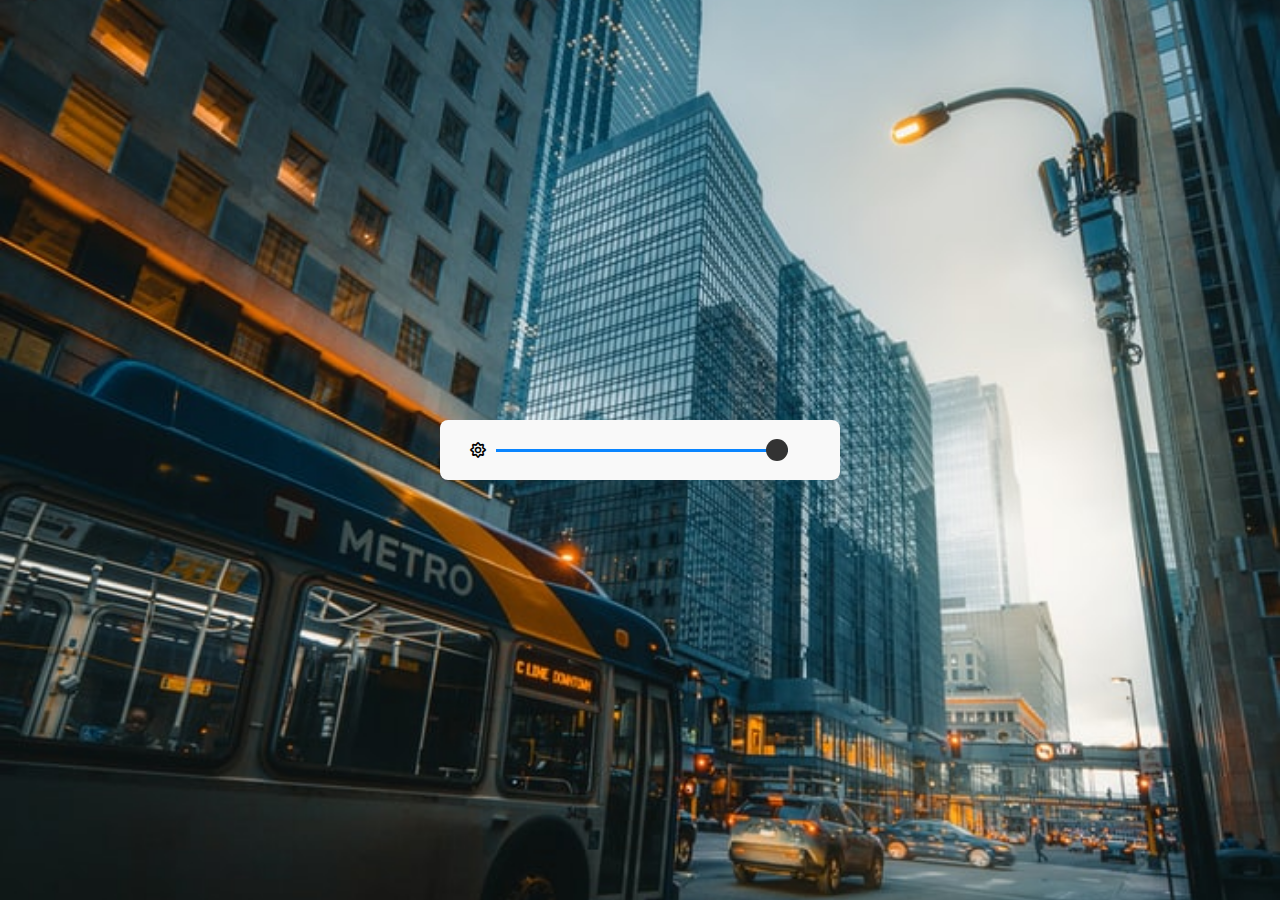
<file: Brightness/index.html>
<!DOCTYPE html>
<html lang="en" dir="ltr">
  <head>
    <meta charset="utf-8">
    <title></title>
    <link rel="stylesheet" href="style.css">
    <link rel="stylesheet" href="https://cdnjs.cloudflare.com/ajax/libs/font-awesome/5.12.1/css/all.min.css">
  </head>
  <body>
    <div class="container">
      <div class="brightness-box">
        <i class="far fa-sun"></i>
        <input type="range" id="range" min="10" max="100" value="100">
        <i class="asf fa-sun"></i>
      </div>
    </div>

    <script>
      rangeInput = document.getElementById('range');
      container = document.getElementsByClassName('container')[0];

      rangeInput.addEventListener("change",function(){
        container.style.filter = "brightness(" + rangeInput.value + "%)";
      });
    </script>
  </body>
</html>
</file>
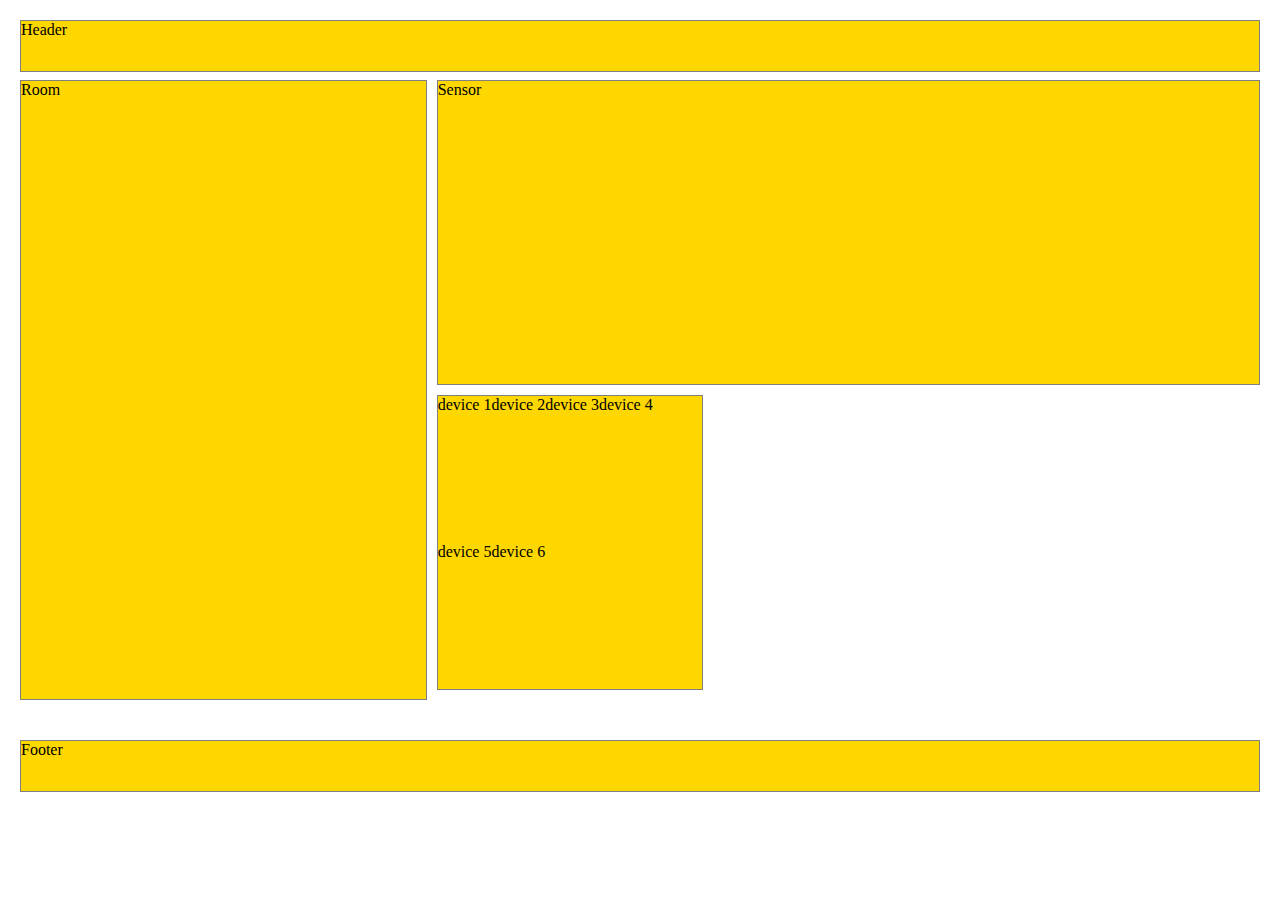
<file: layout.html>
<!DOCTYPE html>
<html lang="en">
<head>
    <meta charset="UTF-8">
    <meta http-equiv="X-UA-Compatible" content="IE=edge">
    <meta name="viewport" content="width=device-width, initial-scale=1.0">
    <title> LAYOUT SMART HOME</title>
    <link rel="stylesheet" href="/layout.css">

</head>
<body>
    <div class=" container">
         <div class=" header lt">Header</div>
        <div class=" menu_room lt">Room</div>
         <div class=" sensor lt">Sensor</div>
        <div class=" device lt">
              <div class="device1">device 1 </div>
              <div class="device2">device 2 </div>
              <div class="device3">device 3 </div>
              <div class="device4">device 4 </div>
              <div class="device5">device 5 </div>
              <div class="device6">device 6 </div>
        </div>
        </div>
    
                <div class=" footer lt">Footer</div>
    </div>
</body>
</html>
</file>
<file: Brightness/style.css>
*{
  margin: 0;
  padding: 0;
  box-sizing: border-box;
}

.container{
  background: url(bg.jpg) no-repeat center;
  min-height: 100vh;
  background-size: cover;
  display: flex;
  align-items: center;
  justify-content: center;
}

.brightness-box{
  width: 400px;
  height: 60px;
  background: #f9f9f9;
  border-radius: 8px;
  padding: 0 20px;
  display: flex;
  align-items: center;
  justify-content: space-between;
}

.brightness-box i{
  margin: 0 10px;
}

#range{
  width: 100%;
  -webkit-appearance: none;
  background: #0a85ff;
  height: 3px;
  outline: none;
}

#range::-webkit-slider-thumb{
  -webkit-appearance: none;
  width: 22px;
  height: 22px;
  background: #333;
  border-radius: 50%;
  cursor: pointer;
}
</file>
<file: layout.css>
*{
    padding: 0;
    margin: 0;
}
body{
    padding: 20px;
}

.lt{
    background-color: gold;
    border: 1px  solid grey;
    min-height: 50px;
}
.container{
    display: grid;
    height: 80vh;

    grid-template-columns: repeat(3,1fr);
    grid-template-rows: 50px 1fr 1fr 30px;
    /* grid-auto-rows: minmax(60px, auto); */
    grid-template-areas: 
    "hh hh hh"
    "mn ss ss"
    "mn dv dv"
    "ff ff ff";

    column-gap: 10px;
    row-gap: 10px;
}
.footer{
    /* grid-column: 2/4;
    grid-row: 2/4;
    grid-area: aa; */
    grid-area: ff;
}
.menu_room{
    /* grid-row: 2/5; */
    grid-area: mn;
}
.header{
    /* grid-row: 2/5; */
    grid-area: hh;
}
.sensor{
    /* grid-row: 2/5; */
    grid-area: ss;
}
.device{
    /* grid-row: 2/5; */
    grid-area: dv;
   display: flex;
    flex-wrap: wrap;
    width: calc(33.33% - 10px);
    margin-right: 10px;
    margin-bottom: 10px;
  }
  
  .device:nth-child(3n) {
    margin-right: 0;
  }
  
  @media (max-width: 768px) {
    .device {
      width: calc(50% - 10px);
    }
  
    .device:nth-child(3n) {
      margin-right: 10px;
    }
  
    .device:nth-child(2n) {
      margin-right: 0;
    }
  }
</file>
